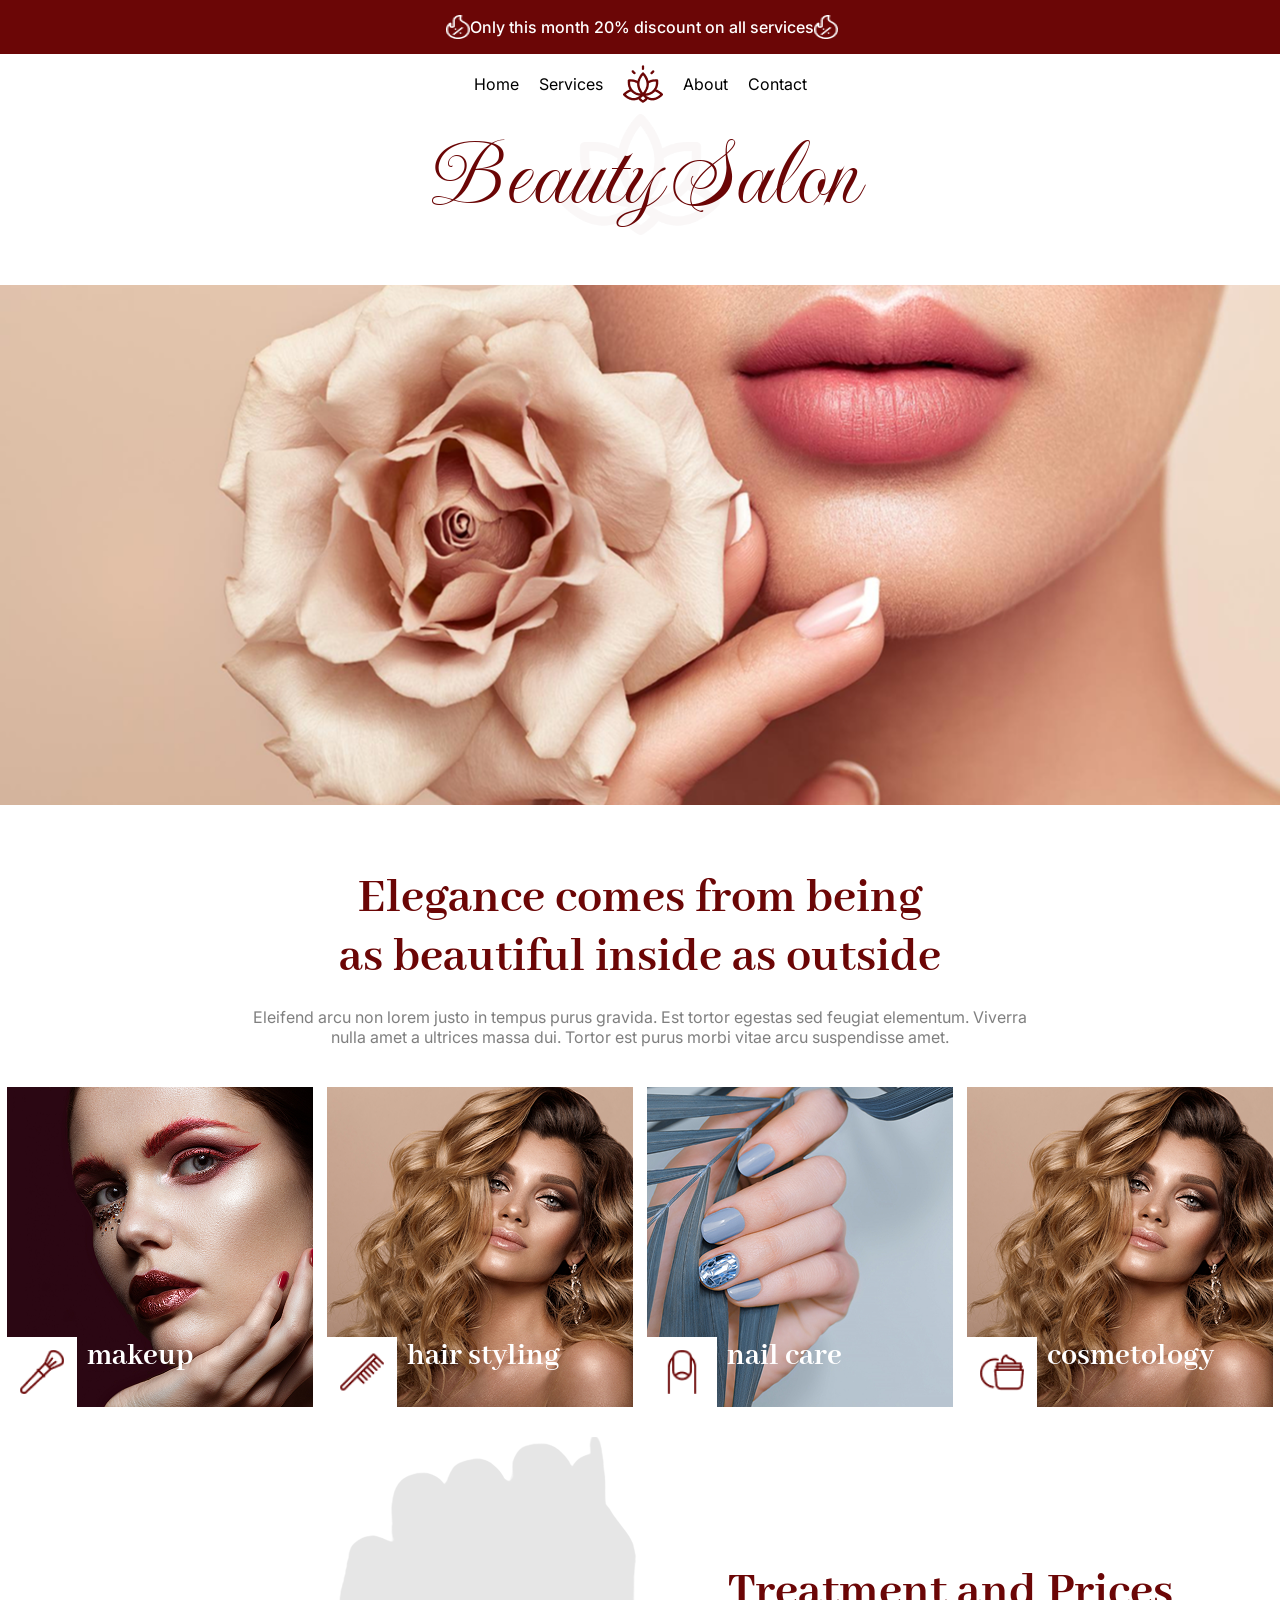
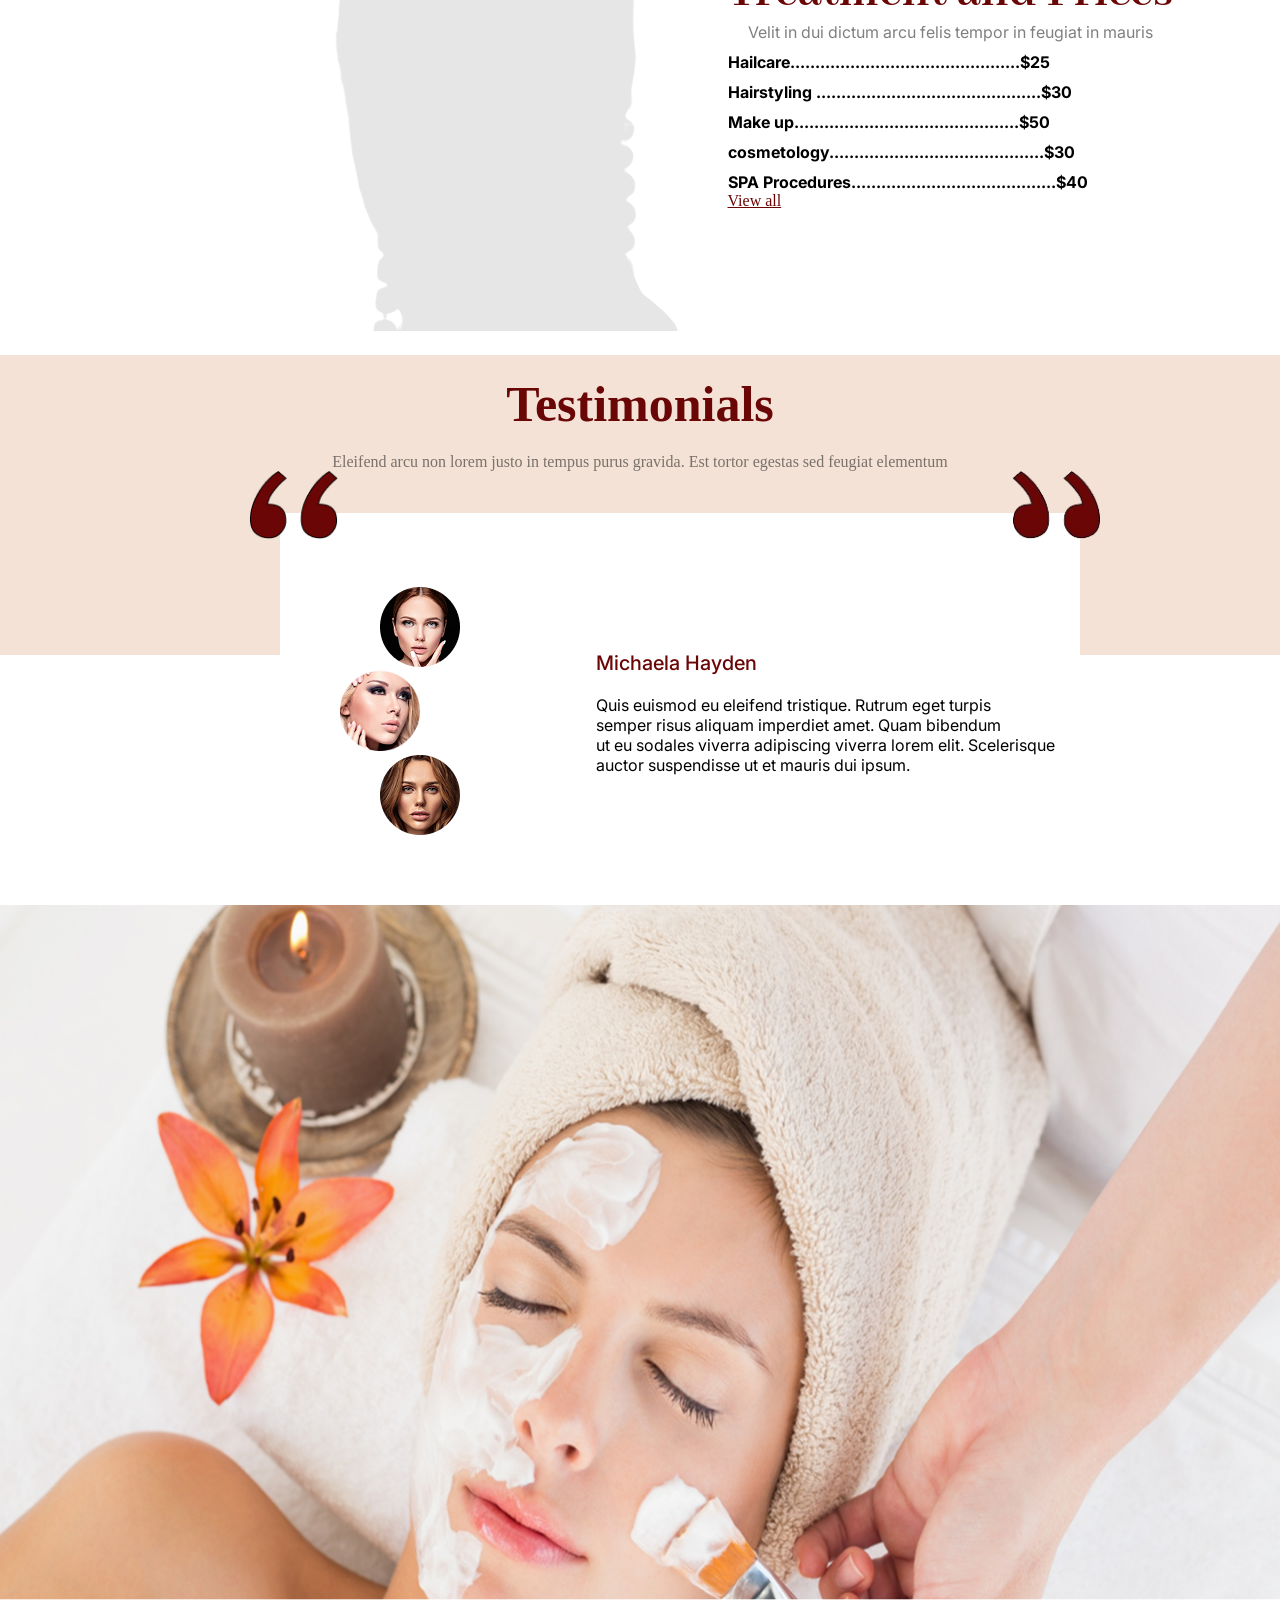
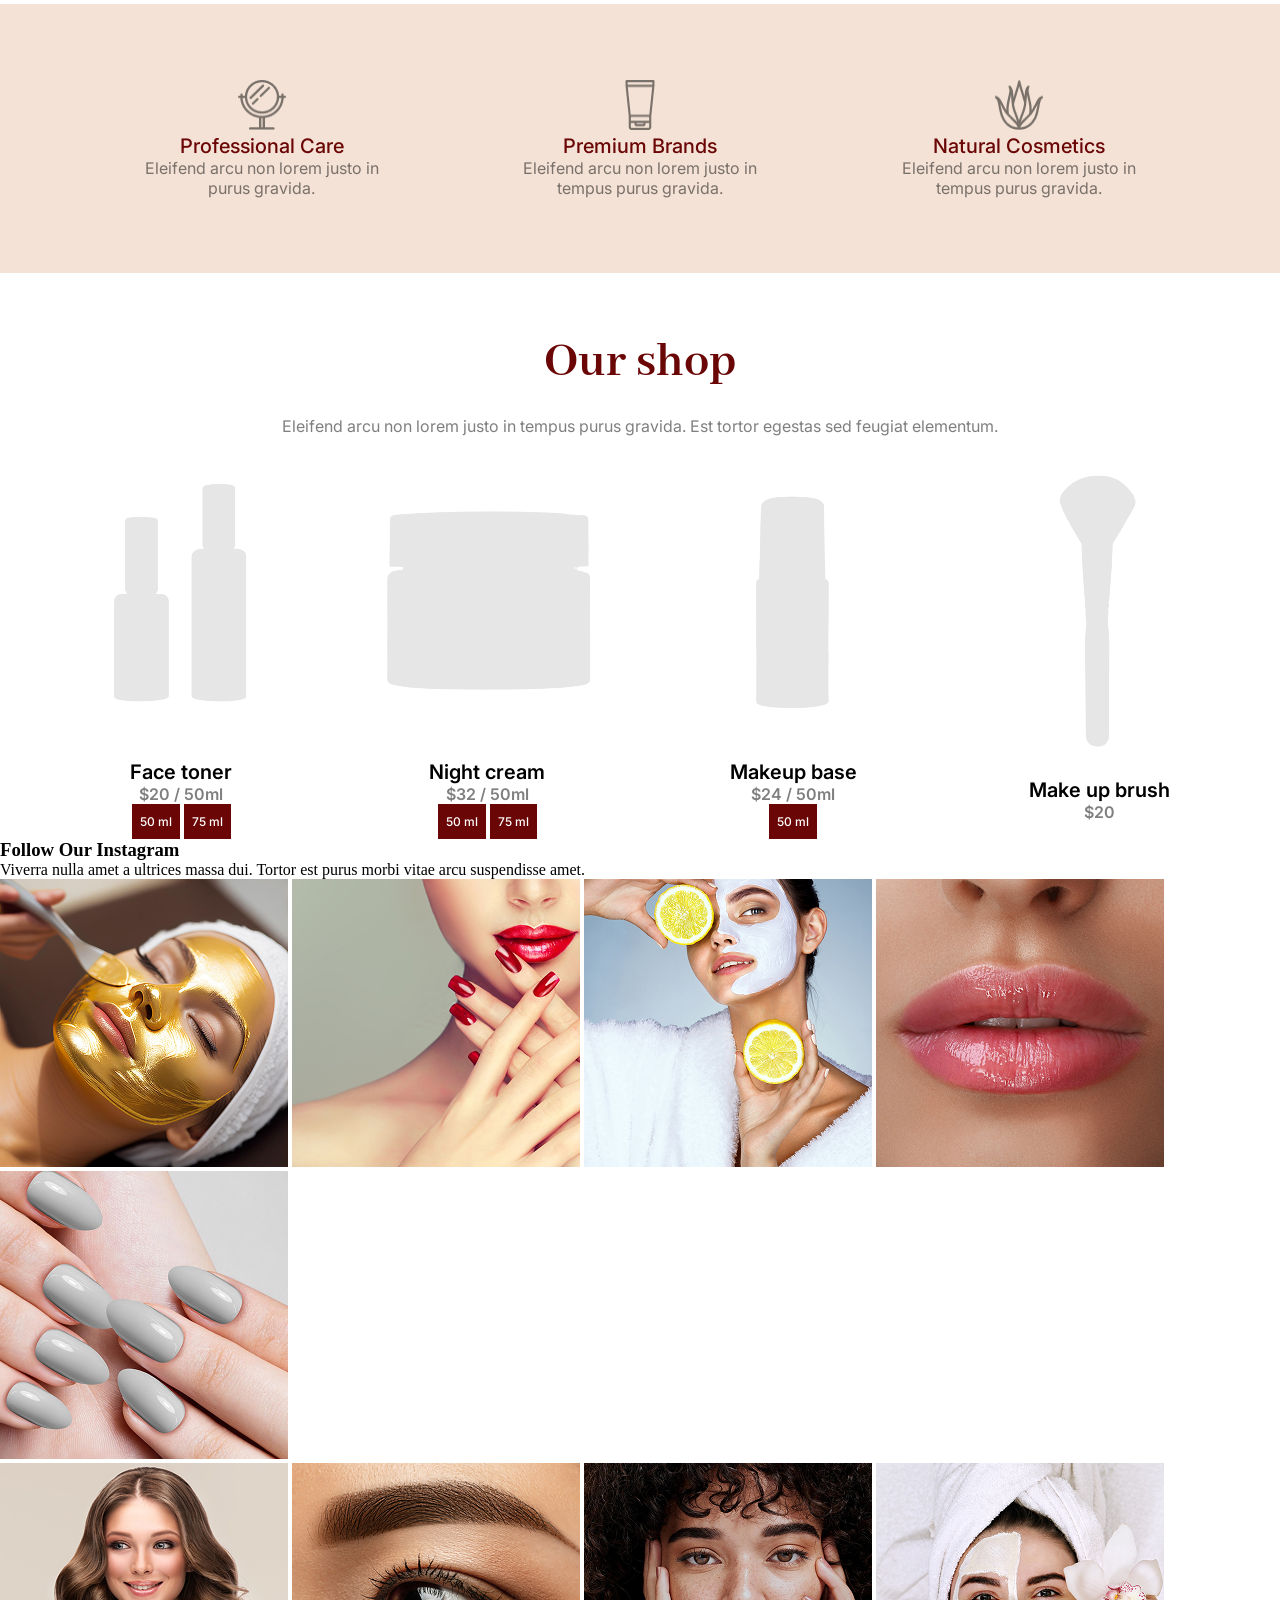
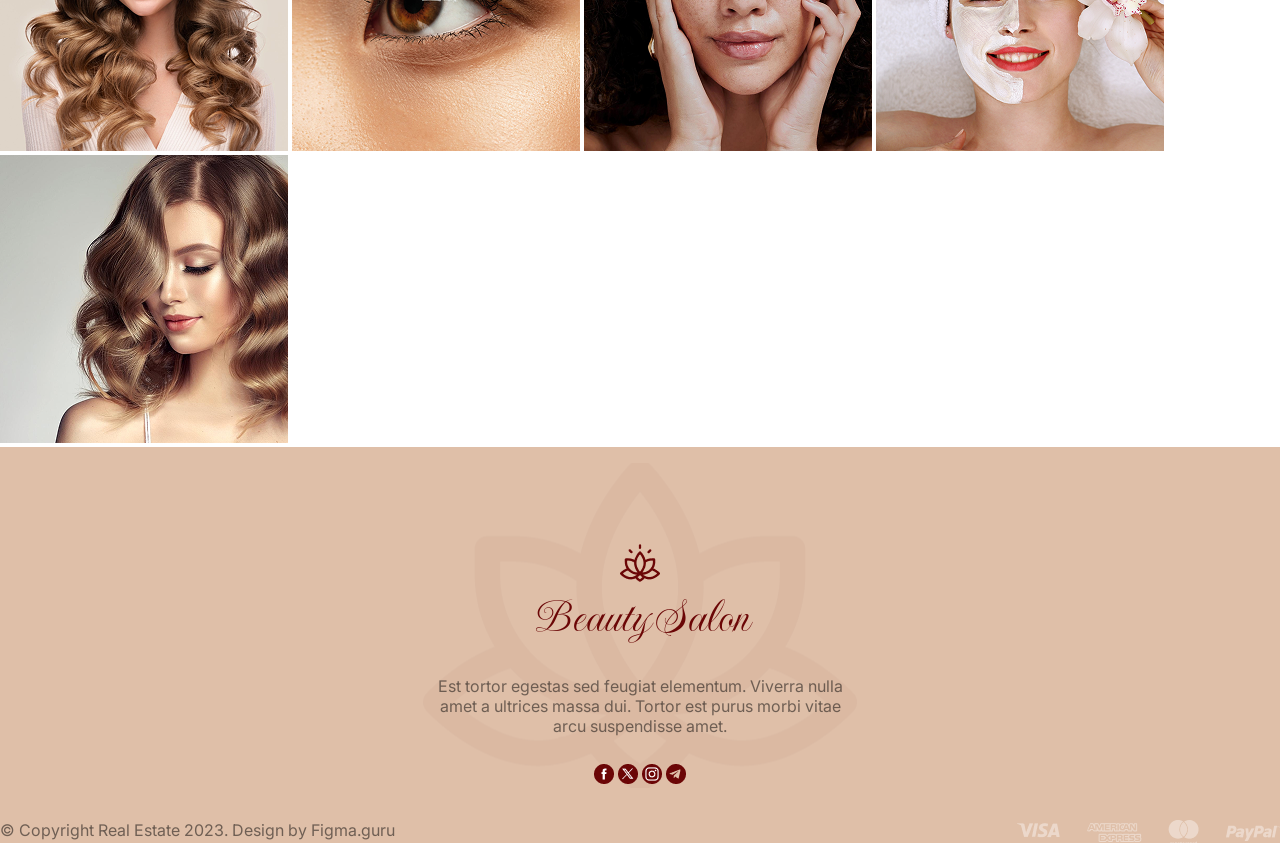
<file: index.html>
<!DOCTYPE html>
<html lang="en">

<head>
    <meta charset="UTF-8">
    <meta name="viewport" content="width=, initial-scale=1.0">
    <title>Document</title>
    <link rel="preconnect" href="https://fonts.googleapis.com">
    <link rel="preconnect" href="https://fonts.gstatic.com" crossorigin>
    <link
        href="https://fonts.googleapis.com/css2?family=Abhaya+Libre:wght@400;500;600;700;800&family=Imperial+Script&family=Inter:ital,opsz,wght@0,14..32,100..900;1,14..32,100..900&display=swap"
        rel="stylesheet">
    <link rel="stylesheet" href="./css/common.css">
    <link rel="stylesheet" href="./css/home.css">
</head>

<body>
    <header>
        <div class="top-part">
            <img src="./images/Icon.png" alt="icon">
            <p>Only this month 20% discount on all services</p>
            <img src="./images/Icon.png" alt="icon">
        </div>
        <nav>
            <ul class="menu">
                <li><a href="index.html">Home</a></li>
                <li><a href="services.html">Services</a></li>
                <img src="./images/logo.png" alt="logo">
                <li><a href="about.html">About</a></li>
                <li><a href="contact.html">Contact</a></li>
            </ul>
        </nav>
    </header>
    <section>
        <div class="first-section">
            <h1>Beauty Salon</h1>
            <img src="./images/rose-girl.png" alt="rose-girl">
        </div>
    </section>
    <!-- model part -->
    <section>
        <div class="top-content">
            <h3>Elegance comes from being<br>as beautiful inside as outside</h3>
            <p>Eleifend arcu non lorem justo in tempus purus gravida. Est tortor egestas sed feugiat elementum.
                Viverra<br>nulla amet a ultrices massa dui. Tortor est purus morbi vitae arcu suspendisse amet.</p>
        </div>
        <div class="images">
            <div class="makeup">
                <img src="./images/makeup-icon.png" alt="">
                <p>makeup</p>
            </div>
            <div class="hairstyling">
                <img src="./images/hairstyling-icon.png" alt="">
                <p>hair styling</p>
            </div>
            <div class="nailcare">
                <img src="./images/nailcare-icon.png" alt="">
                <p>nail care</p>
            </div>
            <div class="cosmetology">
                <img src="./images/cosmetology-icon.png" alt="">
                <p>cosmetology</p>
            </div>
        </div>
    </section>
    <!-- menu -->
    <section>
        <div class="menu">
            <div class="image">
                <img src="./images/hand-img.png" alt="hand-img">
            </div>
            <div class="list">
                <h3>Treatment and Prices</h3>
                <p>Velit in dui dictum arcu felis tempor in feugiat in mauris</p>
                <h4>Hailcare<span>..............................................$25</span></h4>
                <h4>Hairstyling <span>.............................................$30</span></h4>
                <h4>Make up<span>.............................................$50</span></h4>
                <h4>cosmetology<span>...........................................$30</span></h4>
                <h4>SPA Procedures<span>.........................................$40</span></h4>
                <a href="#">View all</a>
            </div>
    </section>
    <section>
        <div class="testimonials">
            <div class="testimonials-top">
                <h3>Testimonials</h3>
                <p>Eleifend arcu non lorem justo in tempus purus gravida. Est tortor egestas sed feugiat elementum</p>
                <img class="start" src="./images/qotation start.png" alt="qotation-start">
                <img class="end" src="./images/qotation end.png" alt="qotation-start">
            </div>
            <div class="client-review">
                <div class="client-images">
                    <img src="./images/testinomials img1.png" alt="testinomials">
                    <img class="center" src="./images/testinomials img2.png" alt="testinomials">
                    <img src="./images/testinomials img3.png" alt="testinomials">
                </div>
                <div class="client-name">
                    <h6>Michaela Hayden</h6>
                    <p>Quis euismod eu eleifend tristique. Rutrum eget turpis<br>semper risus aliquam imperdiet amet. Quam
                        bibendum <br>ut eu sodales viverra adipiscing viverra lorem elit. Scelerisque auctor suspendisse ut
                        et mauris dui ipsum.</p>
                </div>
            </div>
        </div>
    </section>
    <!-- SPA part -->
    <section>
        <div class="SPA-img">
            <img src="./images/SPA-img.png" alt="SPA-img">
        </div>
        <div class="three-boxes">
            <div class="box">
                <img src="./images/professional-care.png" alt="professional-care">
                <h6>Professional Care</h6>
                <p>Eleifend arcu non lorem justo in<br> purus gravida. </p>
            </div>
            <div class="box">
                <img src="./images/premium-brands.png" alt="premium-brands">
                <h6>Premium Brands</h6>
                <p>Eleifend arcu non lorem justo in <br>tempus purus gravida. </p>
            </div>
            <div class="box">
                <img src="./images/natural-cosmetics.png" alt="natural-cosmetics">
                <h6>Natural Cosmetics</h6>
                <p>Eleifend arcu non lorem justo in<br> tempus purus gravida. </p>
            </div>
        </div>
    </section>
    <!-- our shop -->
    <section>
        <div class="shop">
            <h3>Our shop</h3>
            <p>Eleifend arcu non lorem justo in tempus purus gravida. Est tortor egestas sed feugiat elementum.</p>
        </div>
        <div class="any-four">

            <div class="makeup">
                <img src="./images/face-toner.png" alt="mkp2">
                <h3>Face toner</h3>
                <p>$20 / 50ml</p>
                <button class="now">50 ml</button>
                <button class="now">75 ml</button>
            </div>
            <div class="makeup">
                <img src="./images/night-cream.png" alt="mkp3">
                <h3>Night cream</h3>
                <p>$32 / 50ml</p>
                <button class="now">50 ml</button>
                <button class="now">75 ml</button>
            </div>
            <div class="makeup">
                <img src="./images/makeup-base.png" alt="mkp1">
                <h3>Makeup base</h3>
                <p>$24 / 50ml </p>
                <button class="now">50 ml</button>

            </div>
            <div class="makeup">
                <img src="./images/makeup-brush.png" alt="mkp4">
                <h3>Make up brush</h3>
                <p>$20 </p>
            </div>
        </div>
    </section>
    <!-- Instagram part -->
    <section>
        <div class="Instagram">
            <h3>Follow Our Instagram</h3>
            <p>Viverra nulla amet a ultrices massa dui. Tortor est purus morbi vitae arcu suspendisse amet.</p>
        </div>
        <div class="ten-images">
            <div class="five">
                <img src="./images/facial-img1.png" alt="facial-img1">
                <img src="./images/hand-img1.png" alt="hand-img1">
                <img src="./images/facial-img2.png" alt="facial-img2">
                <img src="./images/lip-img.png" alt="lip-img">
                <img src="./images/hand-img2.png" alt="hand-img2">
            </div>
            <div class="five">
                <img src="./images/hair-img1.png" alt="hair-img1">
                <img src="./images/eye-img.png" alt="eye-img">
                <img src="./images/hair-img2.png" alt="hand-img2">
                <img src="./images/facial-img3.png" alt="facial-img3">
                <img src="./images/hair-img3.png" alt="hair-img3">
            </div>
        </div>
    </section>
    <footer>
        <div class="background">
            <div class="content">
                <img src="./images/logo.png" alt="Icon">
                <h6>Beauty Salon</h6>
                <p>Est tortor egestas sed feugiat elementum. Viverra nulla<br>amet a ultrices massa dui. Tortor est
                    purus morbi vitae<br>arcu suspendisse amet.</p>
                <div class="icons">
                    <!-- Image Map Generated by http://www.image-map.net/ -->
<img src="./images/Facebook.png" usemap="#image-map">

<map name="image-map">
    <area target="_blank" alt="facebook" title="facebook" href="https://www.facebook.com/" coords="16,1,7,-1,0,3,0,10,2,15,7,19,15,17,19,9" shape="poly">
</map>
                    <!-- Image Map Generated by http://www.image-map.net/ -->
<img src="./images/X.png" usemap="#image-map">

<map name="image-map">
    <area target="_blank" alt="x" title="x" href="https://x.com" coords="7,-1,0,5,0,9,0,13,5,17,15,18,18,10,14,1" shape="poly">
</map>
                    <!-- Image Map Generated by http://www.image-map.net/ -->
<img src="./images/Instagram.png" usemap="#image-map">

<map name="image-map">
    <area target="_blank" alt="instagram" title="instagram" href="https://www.instagram.com/" coords="9,0,2,3,1,10,2,16,11,19,19,10,16,2" shape="poly">
</map>
                    <!-- Image Map Generated by http://www.image-map.net/ -->
<img src="./images/Telegram.png" usemap="#image-map">

<map name="image-map">
    <area target="_blank" alt="telegram" title="telegram" href="https://web.telegram.org/" coords="9,0,1,2,1,12,5,16,14,17,18,8" shape="poly">
</map>
                </div>
            </div>
            <div class="last-content">
                <p>&copy; Copyright Real Estate 2023. Design by Figma.guru</p>
                <img src="./images/payment-icons.png" alt="payment-icon">
            </div>
        </div>
    </footer>
</body>

</html>
</file>
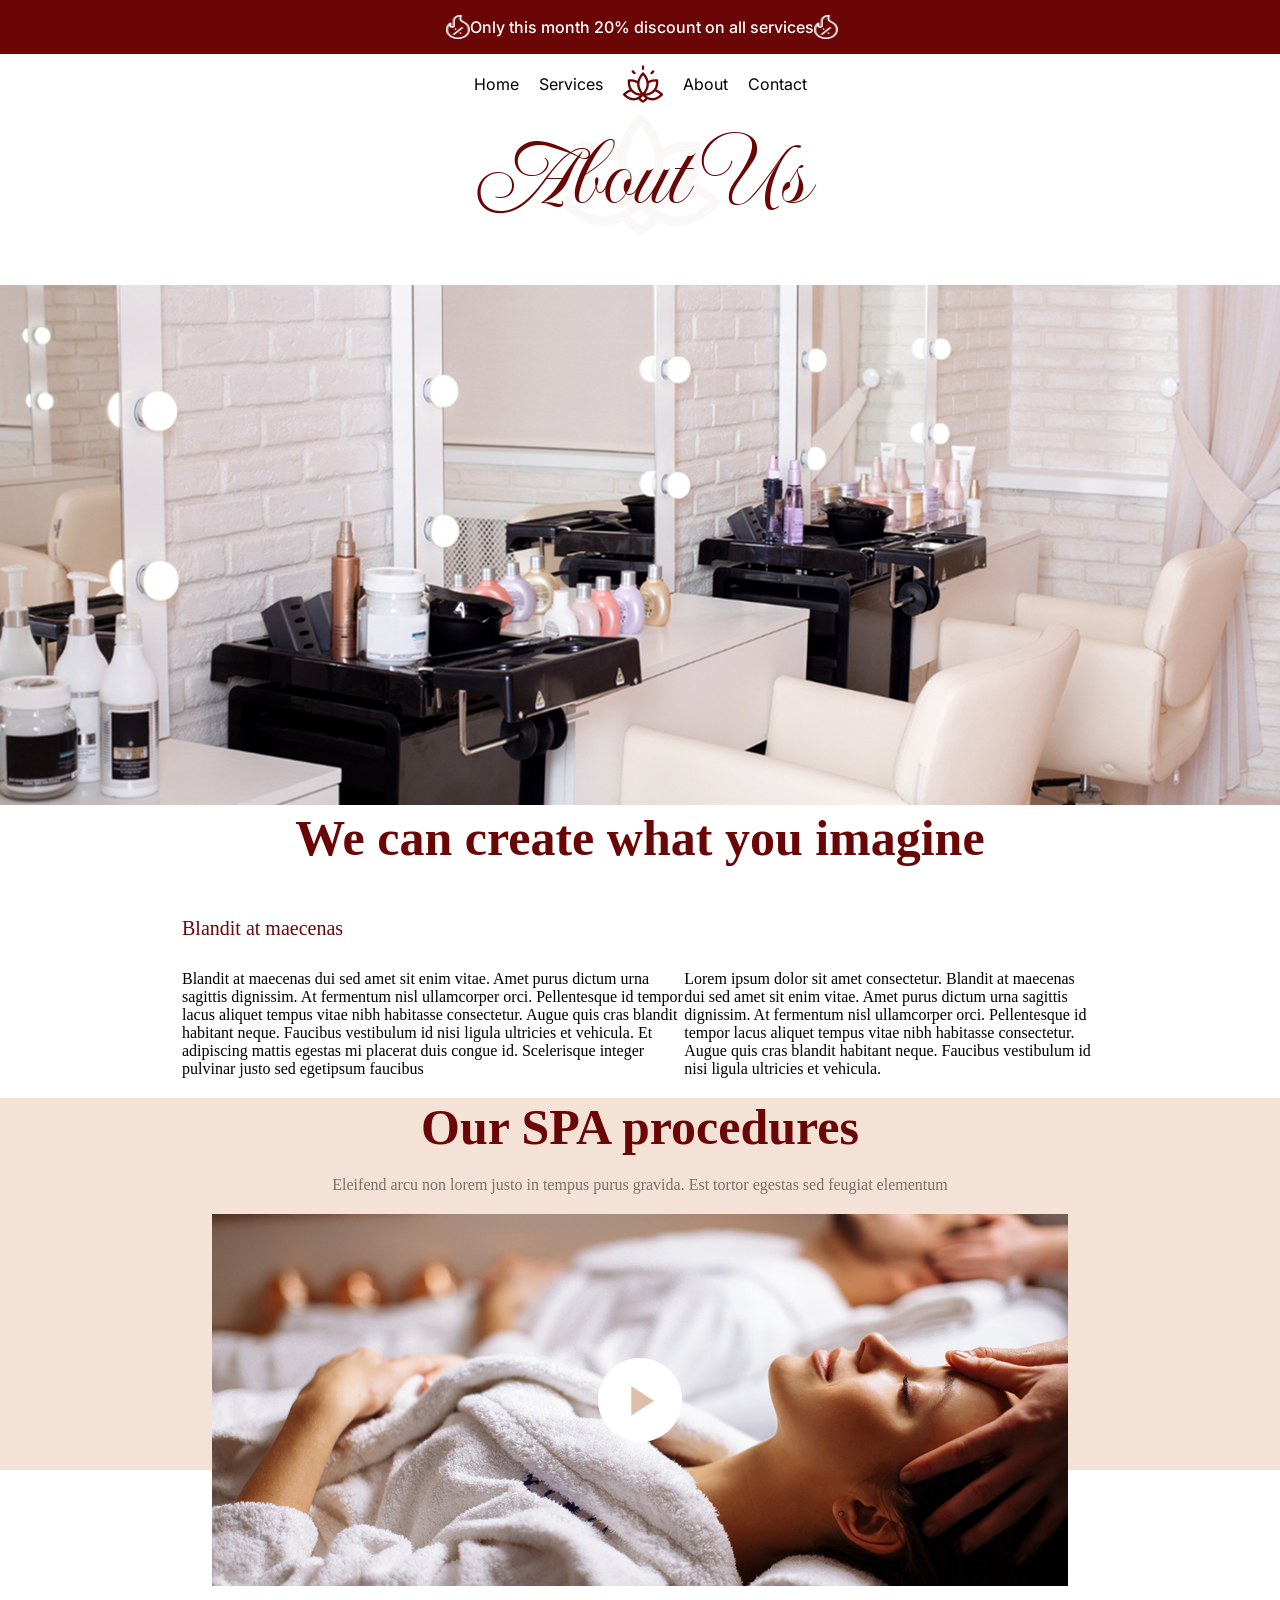
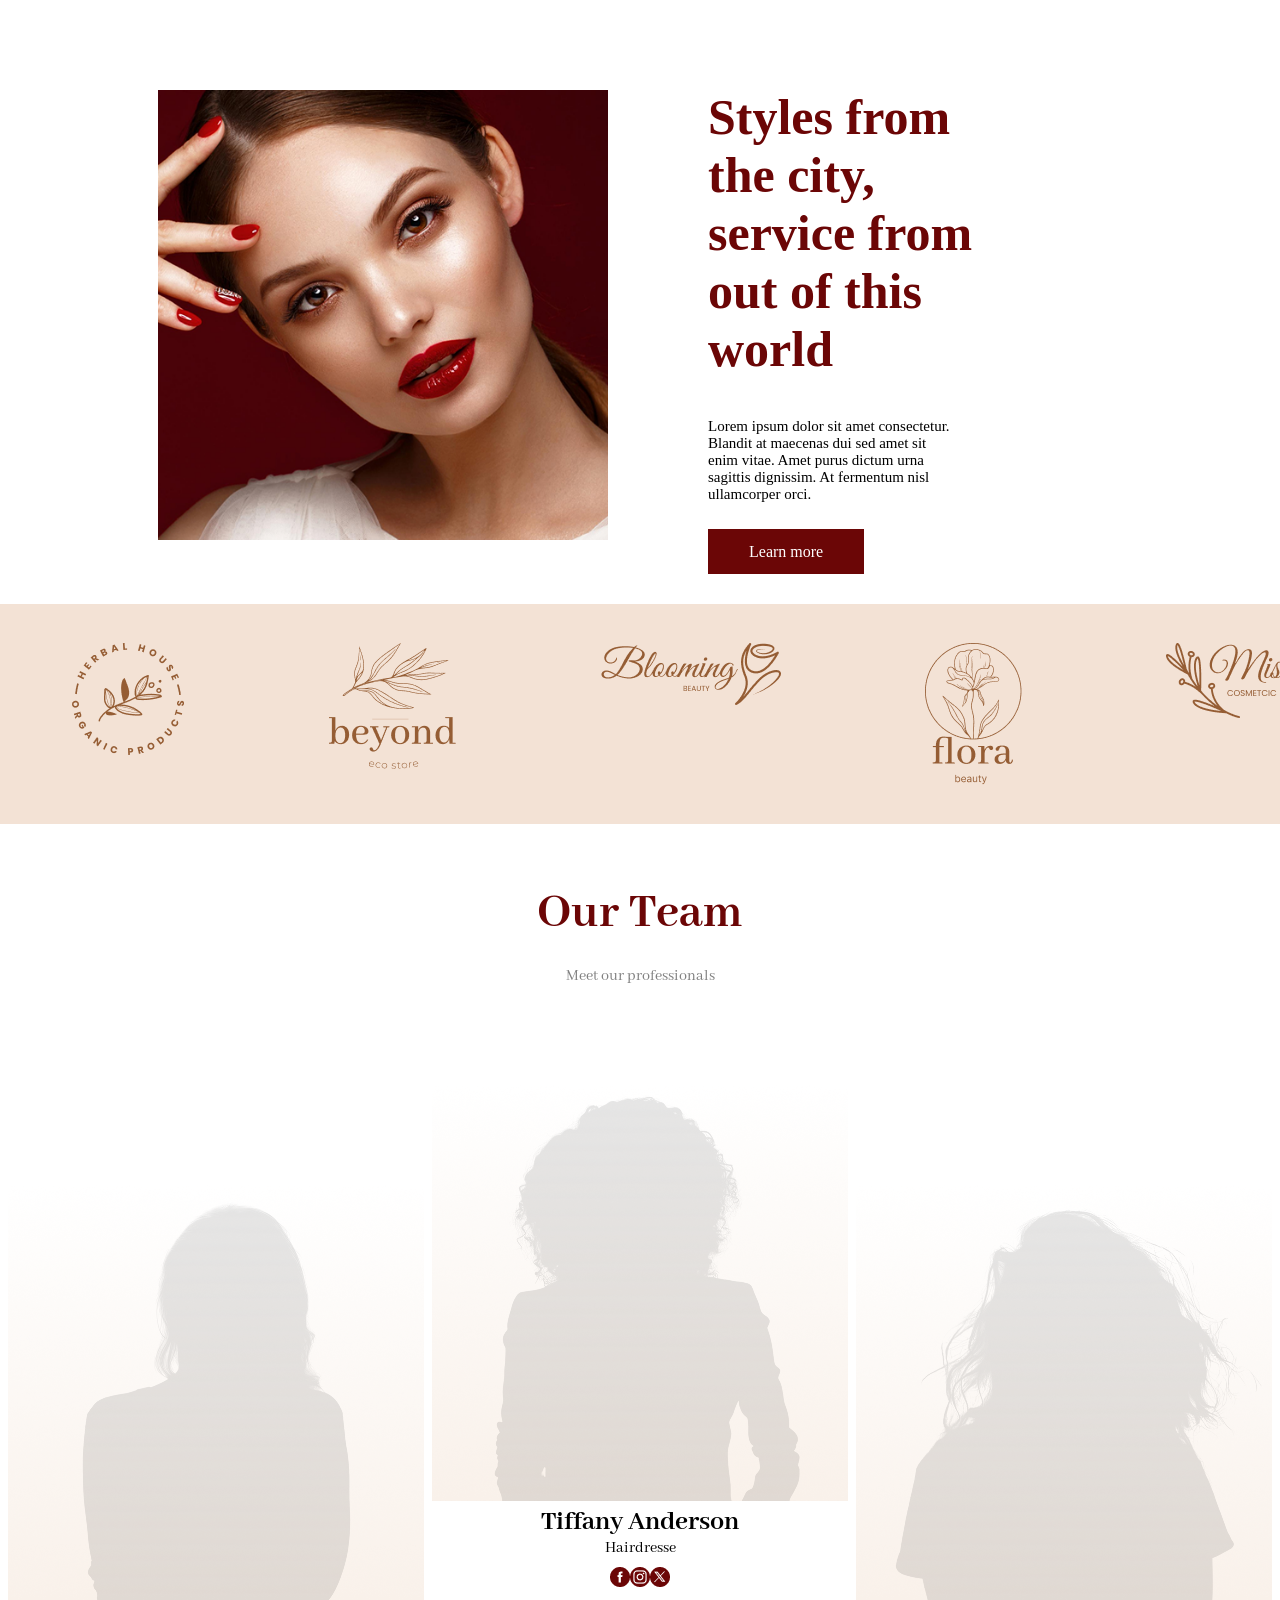
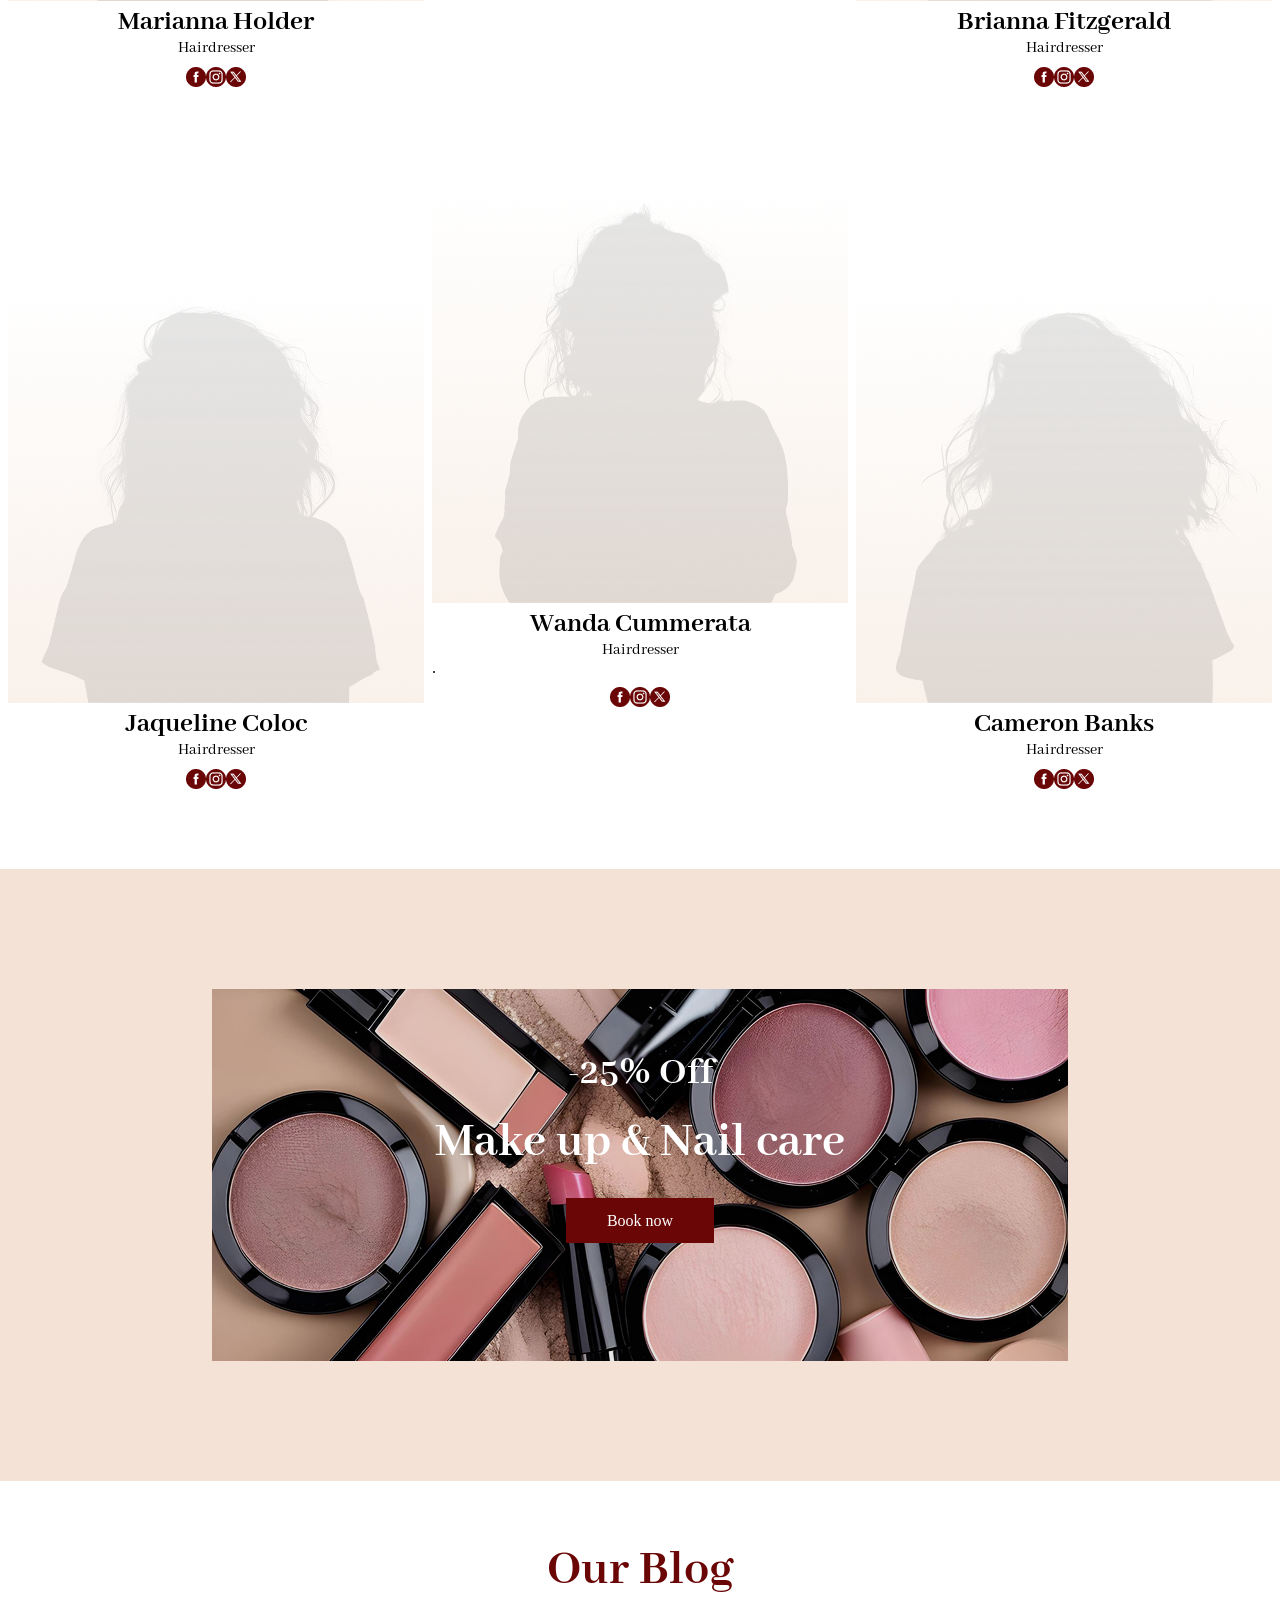
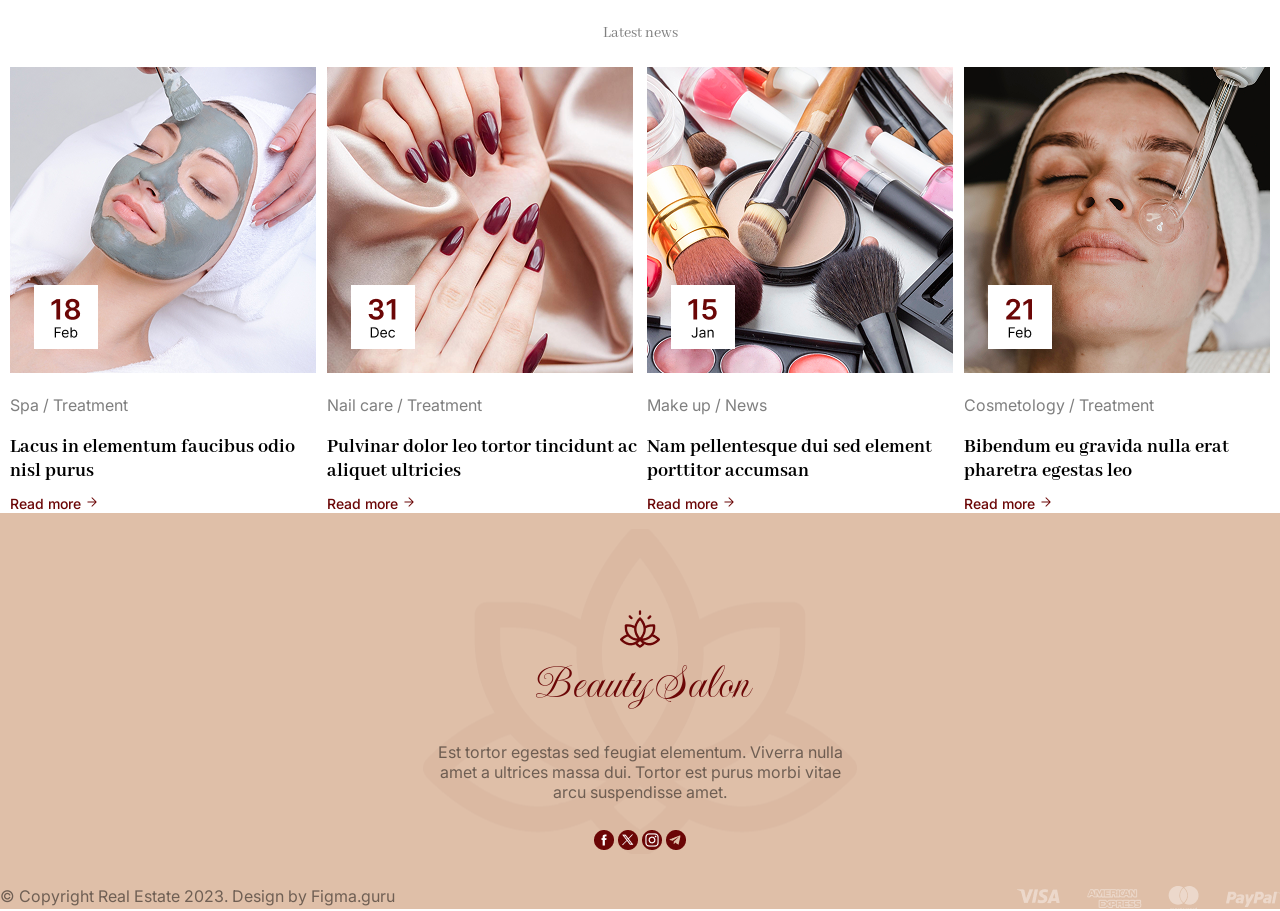
<file: about.html>
<!DOCTYPE html>
<html lang="en">

<head>
    <meta charset="UTF-8">
    <meta name="viewport" content="width=device-width, initial-scale=1.0">
    <title>Document</title>
    <link rel="preconnect" href="https://fonts.googleapis.com">
    <link rel="preconnect" href="https://fonts.gstatic.com" crossorigin>
    <link
        href="https://fonts.googleapis.com/css2?family=Abhaya+Libre:wght@400;500;600;700;800&family=Imperial+Script&family=Inter:ital,opsz,wght@0,14..32,100..900;1,14..32,100..900&display=swap"
        rel="stylesheet">

    <link rel="stylesheet" href="./css/about.css">
    <link rel="stylesheet" href="./css/common.css">
</head>

<body>
    <header>
        <div class="top-part">
            <img src="./images/Icon.png" alt="icon">
            <p>Only this month 20% discount on all services</p>
            <img src="./images/Icon.png" alt="icon">
        </div>
        <nav>
            <ul class="menu">
                <li><a href="index.html">Home</a></li>
                <li><a href="services.html">Services</a></li>
                <img src="./images/logo.png" alt="logo">
                <li><a href="about.html">About</a></li>
                <li><a href="contact.html">Contact</a></li>
            </ul>
        </nav>
    </header>
    <section>
        <div class="first-section">
            <h1>About Us</h1>
            <img src="./images/beauty-products.png" alt="beauty-products">
        </div>
    </section>
    <!-- imagine -->
    <section>
        <div class="imagine">
            <h3>We can create what you imagine</h3>
            <h6> Blandit at maecenas </h6>

            <div class="paragraghs">
                <p>Blandit at maecenas dui sed amet sit enim vitae. Amet purus dictum urna sagittis dignissim. At
                    fermentum nisl
                    ullamcorper orci. Pellentesque id tempor lacus aliquet tempus vitae nibh habitasse consectetur.
                    Augue quis
                    cras blandit habitant neque. Faucibus vestibulum id nisi ligula ultricies et vehicula.
                    Et adipiscing mattis egestas mi placerat duis congue id. Scelerisque integer pulvinar justo sed
                    egetipsum
                    faucibus</p>
                <p>Lorem ipsum dolor sit amet consectetur. Blandit at maecenas dui sed amet sit enim vitae. Amet purus
                    dictum urna sagittis dignissim. At fermentum nisl ullamcorper orci.
                    Pellentesque id tempor lacus aliquet tempus vitae nibh habitasse consectetur. Augue quis cras
                    blandit habitant neque. Faucibus vestibulum id nisi ligula ultricies et vehicula.</p>
            </div>
        </div>

    </section>


    <!-- Our SPA procedures -->
    <section>
        <div class="SPA">
            <h3>Our SPA procedures</h3>
            <p>Eleifend arcu non lorem justo in tempus purus gravida. Est tortor egestas sed feugiat elementum</p>

            <div class="video">
                <img src="images/facial-treatmant.png" alt="facial-treatmant">
            </div>
        </div>
    </section>

    <!-- style -->

    <section>
        <div class="forth-page">
            <div class="image">
                <img src="./images/beauty-model.png" alt="beauty-model">
            </div>
            <div class="right-contect">
                <h2>Styles from the city, service from out of this world</h2>
                <p>Lorem ipsum dolor sit amet consectetur. Blandit at maecenas dui sed amet sit enim vitae. Amet purus
                    dictum urna sagittis dignissim. At fermentum nisl ullamcorper orci.</p>

                <batten class="btn">Learn more</batten>
            </div>
    </section>

    <!-- logo -->

    <section>
        <div class="logo">
            <div class="logo-page">
                <img src="./images/herbal house.png" alt="herbal">
            </div>

            <div class="logo-page">

                <img src="./images/beyond nature.png" alt="beyond">
            </div>
            <div class="logo-page">

                <img src="./images/blooming beauty.png" alt="blooming">
            </div>
            <div class="logo-page">

                <img src="./images/flore beauty.png" alt="flore">
            </div>
            <div class="logo-page">

                <img src="./images/nature touch.png" alt="nature">

            </div>
        </div>
    </section>

    <!-- our team -->
    <section>
        <div class="our-team">
            <h2>Our Team</h2>
            <p>Meet our professionals</p>
        </div>
        <div class="girls">
            <div class="model-girl">
                <img src="./images/beauty-background.png" alt="beauty-background">
                <h5>Marianna Holder</h5>
                <p>Hairdresser</p>
                <div class="images">
                    <img src="./images/Facebook.png" alt="facebook-icon">
                    <img src="./images/Instagram.png" alt="Instagram">
                    <img src="./images/X.png" alt="X-icon">
                </div>
            </div>

            <div class="top">
                <img src="./images/cosmetic-background.png" alt="cosmetic-background">
                <h5>Tiffany Anderson</h5>
                <p>Hairdresse</p>
                <div class="images">
                    <img src="./images/Facebook.png" alt="facebook-icon">
                    <img src="./images/Instagram.png" alt="Instagram">
                    <img src="./images/X.png" alt="X-icon">
                </div>
            </div>

            <div class="model-girl">
                <img src="./images/makeup-background.png" alt="makeup-background">
                <h5>Brianna Fitzgerald</h5>
                <p>Hairdresser</p>
                <divv class="images">
                    <img src="./images/Facebook.png" alt="facebook-icon">
                    <img src="./images/Instagram.png" alt="Instagram">
                    <img src="./images/X.png" alt="X-icon">
            </div>
        </div>
        </div>
        <div class="girls">
            <div class="model-girl">
                <img src="./images/softy-gradient.png" alt="softy-gradient">
                <h5>Jaqueline Coloc</h5>
                <p>Hairdresser</p>
                <div class="images">
                   <img src="./images/Facebook.png" alt="facebook-icon">
                    <img src="./images/Instagram.png" alt="Instagram">
                    <img src="./images/X.png" alt="X-icon">
                </div>
            </div>

            <div class="top">
                <img src="./images/cream-background.png" alt="cream-background">
                <h5>Wanda Cummerata</h5>
                <p>Hairdresser</p>.
                <div class="images">
                    <img src="./images/Facebook.png" alt="facebook-icon">
                    <img src="./images/Instagram.png" alt="Instagram">
                    <img src="./images/X.png" alt="X-icon">
                </div>
            </div>

            <div class="model-girl">
                <img src="./images/makeup-background.png" alt="makeup-background">
                <h5>Cameron Banks</h5>
                <p>Hairdresser</p>
                <div class="images">
                    <img src="./images/Facebook.png" alt="facebook-icon">
                    <img src="./images/Instagram.png" alt="Instagram">
                    <img src="./images/X.png" alt="X-icon">
                </div>
            </div>
        </div>
    </section>
    <!-- book now -->
    <section>
        <div class="booking">
            <!-- <img src="./images/Vector.png" alt=""> -->
            <!-- <img class="left-lotus" src="./images/Vector (1).png" alt=""> -->
            <div class="text">

                <h5>-25% Off</h5>
                <h4>Make up & Nail care </h4>
                <batten class="now">Book now</batten>
            </div>
        </div>
    </section>

    <!-- our blog -->
    <section>
        <div class="our-blog">
            <h2>Our Blog</h2>
            <p>Latest news</p>
        </div>
        <div class="treatment">
            <div class="odia">
                <img src="./images/beauty care.png" alt="beauty">
                <p>Spa / Treatment</p>
                <h4>Lacus in elementum faucibus odio<br>nisl purus</h4>
                <span class="more">Read more</span>
                <img src="./images/arrow-right.png" alt="arrow-right">
            </div>

            <div class="odia">
            <img src="./images/pink beauty.png" alt="pink">
            <p>Nail care / Treatment </p>
            <h4>Pulvinar dolor leo tortor tincidunt ac<br>aliquet ultricies</h4>
            <span class="more">Read more</span>
            <img src="./images/arrow-right.png" alt="arrow-right">
            </div>

            <div class="odia">
            <img src="./images/makeup artist.png" alt="makeup">
            <p>Make up / News</p>
            <h4>Nam pellentesque dui sed element<br>porttitor accumsan</h4>
            <span class="more">Read more</span>
            <img src="./images/arrow-right.png" alt="arrow-right">
            </div>
            
            <div class="odia">
            <img src="./images/bridal glow.png" alt="bridal">
            <p>Cosmetology / Treatment</p>
            <h4>Bibendum eu gravida nulla erat<br>pharetra egestas leo</h4>
            <span class="more">Read more</span>
            <img src="./images/arrow-right.png" alt="arrow-right">
            </div>
        </div>

    </section>
    
<footer>
        <div class="background">
            <div class="content">
                <img src="./images/logo.png" alt="Icon">
                <h6>Beauty Salon</h6>
                <p>Est tortor egestas sed feugiat elementum. Viverra nulla<br>amet a ultrices massa dui. Tortor est
                    purus morbi vitae<br>arcu suspendisse amet.</p>
                <div class="icons">
                    <!-- Image Map Generated by http://www.image-map.net/ -->
<img src="./images/Facebook.png" usemap="#image-map">

<map name="image-map">
    <area target="_blank" alt="facebook" title="facebook" href="https://www.facebook.com/" coords="16,1,7,-1,0,3,0,10,2,15,7,19,15,17,19,9" shape="poly">
</map>
                    <!-- Image Map Generated by http://www.image-map.net/ -->
<img src="./images/X.png" usemap="#image-map">

<map name="image-map">
    <area target="_blank" alt="x" title="x" href="https://x.com" coords="7,-1,0,5,0,9,0,13,5,17,15,18,18,10,14,1" shape="poly">
</map>
                    <!-- Image Map Generated by http://www.image-map.net/ -->
<img src="./images/Instagram.png" usemap="#image-map">

<map name="image-map">
    <area target="_blank" alt="instagram" title="instagram" href="https://www.instagram.com/" coords="9,0,2,3,1,10,2,16,11,19,19,10,16,2" shape="poly">
</map>
                    <!-- Image Map Generated by http://www.image-map.net/ -->
<img src="./images/Telegram.png" usemap="#image-map">

<map name="image-map">
    <area target="_blank" alt="telegram" title="telegram" href="https://web.telegram.org/" coords="9,0,1,2,1,12,5,16,14,17,18,8" shape="poly">
</map>
                </div>
            </div>
            <div class="last-content">
                <p>&copy; Copyright Real Estate 2023. Design by Figma.guru</p>
                <img src="./images/payment-icons.png" alt="payment-icon">
            </div>
        </div>
    </footer>

</body>

</html>
</file>
<file: css/common.css>
*{
    padding: 0;
    margin: 0;
    box-sizing: 0;
}
header .top-part{
    border: 2px solid #6B0606;
    width: 100%;
    height: 50px;
    display: flex;
    background-color: #6B0606;
    color: white;
    align-items: center;
    justify-content: center;
}
header .top-part img{
    width: 24px;
    height: 24px;
    align-items: center;
}
header .top-part p{
    font-family: Inter;
    font-size: 16px;
    font-weight: 500;
}
.menu{
    display: flex;
    justify-content: center;
    gap: 20px;
    margin-top: 10px;
    align-items: center;
}
.menu img{
    width: 40px;
    height: 40px;
    align-items: center;
}
.menu li{
    list-style-type: none;
}
.menu li a{
    text-decoration: none;
    color: black;
    font-family: Inter;
    font-weight: 400;
    font-weight: 16px;
}
.menu li a:hover{
    color: #6B0606;
}
.first-section{
    margin-top: 10px;
    align-items: center;
    /* width: 256px;
    height: 195px; */
}
.first-section h1{
    font-family: Imperial Script;
    font-size: 100px;
    font-weight: 400;
    color: #6B0606;
    text-align: center;
    align-items: center;
    background-image: url(../images/main-logo.png);
    background-repeat: no-repeat;
    background-position: center;
    background-size: contain;
    /* width: 256px;
    height: 195px; */
}
.first-section img{
    height: 520px;
    width: 100%;
    margin-top: 50px;
}
.background{
    background-color: #DFBFA8;
    width: 100%;
    height: 380px;
    padding-top: 16px;
}
.content{
    background-image: url(../images/footer-main-logo.png);
    background-position: center;
    background-repeat: no-repeat;
}
.background .content{
    text-align: center;

}
.background .content img{
    width: 40px;
    height: 40px;
    margin-top: 80px;
}
.background .content h6{
    font-family: Imperial Script;
    font-size: 50px;
    font-weight: 400;
    text-align: center;
    color: #6B0606;
    margin-top: 0px;
}
.background .content p{
    color: #00000080;
    font-family: Inter;
    font-size: 16px;
    font-weight: 400;
    margin-top: 28px;
}
.background .content .icons img{
    width: 20px;
    height: 20px;
    margin-top: 28px;
}
.background .last-content p{
    font-family: Inter;
    font-size: 16px;
    font-weight: 400;
    color: #00000080;
}
.background .last-content{
    display: flex;
    justify-content: space-between;
    margin-top: 32px;
}
</file>
<file: css/home.css>
*{
    padding: 0;
    margin: 0;
    box-sizing: 0;
}
/* model part */
.top-content h3{
    font-family: Abhaya Libre;
    font-size: 50px;
    font-weight: 700;
    color: #6B0606;
    margin-top: 60px;
    text-align: center;
    
}
.top-content p{
    font-family: Inter;
    font-size: 16px;
    font-weight: 400;
    color: #00000080;
    margin-top: 20px;
    text-align: center;
    
}
.images{
    display: flex;
    margin-top: 40px;
    justify-content: space-around;
}
.images .makeup{
    background-image: url(../images/makeup.png);
    background-repeat: no-repeat;
    width: 306px;
    height: 320px;
    display: flex;
}
.images .makeup img{
    margin-top: 250px;
    margin-right: 10px;
}
.images .hairstyling{
    background-image: url(../images/hairstyling.png);
    background-repeat: no-repeat;
    width: 306px;
    height: 320px;
    display: flex;
}
.images .hairstyling img{
    margin-top: 250px;
    margin-right: 10px;
}
.images .nailcare{
    background-image: url(../images/nailcare.png);
    background-repeat: no-repeat;
    width: 306px;
    height: 320px;
    display: flex;
}
.images .nailcare img{
    margin-top: 250px;
    margin-right: 10px;
}.images .cosmetology{
    background-image: url(../images/hairstyling.png);
    background-repeat: no-repeat;
    width: 306px;
    height: 320px;
    display: flex;
}
.images .cosmetology img{
    margin-top: 250px;
    margin-right: 10px;
}
.images .makeup p{
    margin-top: 250px;
    font-family: Abhaya Libre;
    font-size: 32px;
    font-weight: 700;
    color: white;
}
.images .hairstyling p{
    margin-top: 250px;
    font-family: Abhaya Libre;
    font-size: 32px;
    font-weight: 700;
    color: white;
}

.images .nailcare p{
    margin-top: 250px;
    font-family: Abhaya Libre;
    font-size: 32px;
    font-weight: 700;
    color: white;
}
.images .cosmetology p{
    margin-top: 250px;
    font-family: Abhaya Libre;
    font-size: 32px;
    font-weight: 700;
    color: white;
}
 .ui-state-active, .ui-widget-content .ui-state-active, .ui-widget-header .ui-state-active, a.ui-button:active, .ui-button:active, .ui-button.ui-state-active:hover {
    border: 1px solid #6B0606;
    background-color: #6B0606;
    font-weight: normal;
    color: #ffffff;
}
#tabs ul li a {
    font-family: Inter;
    font-size: 16px;
    font-weight: 400;
}
#tabs #tabs-1 p{
    font-family: Inter;
    font-size: 16px;
    font-weight: 400;
}
#tabs #tabs-2 p{
    font-family: Inter;
    font-size: 16px;
    font-weight: 400;
}
#tabs #tabs-3 p{
    font-family: Inter;
    font-size: 16px;
    font-weight: 400;
}
#tabs{
    margin-top: 40px;
    margin-bottom: 40px;
}
#tabs h3{
    font-family: Abhaya libre;
    font-weight: 700;
    font-size: 50px;
    color: #6B0606;
    text-align: center;
    margin-top: 30px;
    margin-bottom: 10px;
}
/* menu */
.menu .image {
    margin-top: 20px;
    margin-left: 50px;
    margin-bottom: 20px;

}
.menu .image img {
    width: 550px;
    height: 494px;
}

.menu .list a {
    color: #6B0606;
    margin-top: 20px;
}

.menu .list h3 {
    font-family: Abhaya libre;
    font-weight: 700;
    font-size: 50px;
    color: #6B0606;
    text-align: center;
}

.menu .list p {
    text-align: center;
    font-size: 16px;
    font-family: Inter;
    font-weight: 400px;
    color: gray;
}
.menu .list h4{
    font-size: 16px;
    font-family: Inter;
    font-weight: 400px;
    margin-top: 10px;
}

.testimonials{
    background-color: #F3E2D5;
    height: 300px;
    width: 100%;
  } 
.testimonials .testimonials-top h3{
   font-family: Abhaya Libre Medium;
   font-weight: 700 ;
   font-size: 50px;
   color: #6B0606;
   text-align: center;
   padding-bottom: 20px;
   padding-top: 20px;

}   
.testimonials .testimonials-top p{
    color: #00000080;
    text-align: center;
}
.testimonials .client-review {
    width: 800px;
    height: 400px;
    background-color: white;
    display: flex;
    align-items: center;
    margin-top: -30px;
    margin-left: 280px;

}
.testimonials .testimonials-top .start{
    width: 88px;
    height: 68px;
    padding-left: 250px;
}
.testimonials .testimonials-top .end{
    width: 88px;
    height: 68px;
    padding-left: 670px;
}
.testimonials .client-review .client-images .center{
    width: 80px;
    height: 80px;
    display: inline-block;
    margin-left: 60px;
}
.testimonials .client-review .client-images img{
    width: 80px;
    height: 80px;
    display: inline-block;
    margin-left: 100px;
}
.testimonials .client-review .client-name h6{
    font-family: Inter;
    font-size: 20px;
    font-weight: 500;
    color: #6B0606;
}
.testimonials .client-review .client-name p{
    font-family: Inter;
    font-size: 16px;
    font-weight: 400;
    margin-top: 20px;
}

/* SPA part */
.SPA-img img{
    width: 100%;
    height: 695px;
    margin-top: 250px;
}
.three-boxes{
    align-items: center;
    background-color: #F3E2D5;
    width: 100%;
    height: 269px;
    display: flex;
    justify-content: space-evenly;
}
.three-boxes .box{
    text-align: center;
}
.three-boxes .box img{
    width: 48px;
    height: 50px;
}
.three-boxes .box h6{
    color: #6B0606;
    font-family: Inter;
    font-size: 20px;
    font-weight: 500;
}
.three-boxes .box p{
    color: #00000080;
    font-family: Inter;
    font-size: 16px;
    font-weight: 400;
}
/* our shop */
.shop p {
    text-align: center;
    font-size: 16px;
    font-family: Inter;
    font-weight: 400px;
    color: #00000080;
    margin-top: 24px;
}
.shop h3 {
    font-family: Abhaya libre;
    font-weight: 700;
    font-size: 50px;
    color: #6B0606;
    text-align: center;
    margin-top: 60px;
}
.any-four{
    display: flex;
    align-items: center;
    justify-content: center;
    text-align: center;
}
.any-four .makeup img{
    width: 306px;
    height: 320px;
}
.any-four .makeup h3{
    font-family: Inter;
    font-weight: 600;
    font-size: 20px;
}
.any-four .makeup p{
    font-family: Inter;
    font-weight: 600;
    font-size: 16px;
    color: #00000080;
}
.any-four .makeup .now{
    font-family: Inter;
    font-weight: 500;
    font-size: 12px;
    background-color: #6B0606;
    border: #6B0606;
    padding-bottom: 10px;
    padding-left: 8px;
    padding-right: 8px;
    padding-top: 10px;
    color: #FFFFFF;
}
/* image-gallery */
.image-gallery .gallery {
    display: flex;
    flex-wrap: wrap;
    gap: 10px;
    justify-content: center;
}
.image-gallery .gallery li {
    list-style-type: none;
}
.image-gallery .gallery img {
    width: 288px;
    height: 288px;
}
.image-gallery h2 {
    font-family: Abhaya libre;
    font-weight: 700;
    font-size: 50px;
    color: #6B0606;
    text-align: center;
    margin-top: 50px;
    margin-bottom: 20px;
}
</file>
<file: css/about.css>
*{
    padding: 0;
    margin: 0;
    box-sizing: 0;

}
.imagine h3{
   font-family: Abhaya Libra;
   font-weight: 700;
   font-size: 50px;
   text-align: center;
   color: #6B0606;
   margin-bottom: 50px;
}
.imagine h6{
    font-family: Abhaya Libre Medium;
   font-weight: 500 ;
   font-size: 20px;
   color: #6B0606;
   margin-left: 182px;
   margin-bottom: 30px;

}
.imagine .paragraghs{
    display: flex;
    margin-left: 182px;
    margin-right: 182px;
    padding-bottom: 20px;
}

      /* our SAP procedures */
  .SPA{
    background-color: #F3E2D5;
    height: 372px;
     width: 100%;
  } 
.SPA h3{
    font-family: Abhaya Libre Medium;
   font-weight: 700 ;
   font-size: 50px;
   color: #6B0606;
   text-align: center;
   padding-bottom: 20px;

}   
.SPA p{
    color: #00000080;
    text-align: center;
}
.SPA .video{
    text-align: center;
    padding-top: 20px;
    padding-bottom: 20px;
    
}

     /* style */
.forth-page{
    margin-top: 100px;
    display: flex;
}
.forth-page .image img{
    width: 450px;
    height: 450px;
    margin-top: 120px;
    margin-bottom: 60px;
    margin-left: 158px;
} 
.forth-page .right-contect{
     padding-right: 130px; 
      padding-left: 100px;
}
.forth-page .right-contect h2{
    padding-top: 118px;
    /* margin-bottom: 337px; */
    margin-right: 148px;
     /* margin-left: 100px; */
     color: #6B0606;
     font-weight: 700;
     font-size: 50px;
}
.forth-page .right-contect p{
    width: 55%;
     color: #000000;
     font-weight: 30px;
     font-size: 15px;
     font-family: Regular;
     padding-top: 40px;
      margin-right: 148px;
     margin-bottom: 40px;
    
}

   
.forth-page .right-contect .btn{
    background-color:#6B0606;
    color: #FFFFFF;
    padding-right: 41px;
    padding-left: 41px;
    padding-top: 14px;
    padding-bottom: 14PX;
    text-align: center;
}

/* logo */

.logo{
   display: flex;
   background-color: #F3E2D5;
    height: 220px;
    justify-content: space-between;
    text-align: center;

} 
.logo .logo-page{

    padding-bottom: 39px;
    padding-left: 72px;
    padding-right: 72px;
    padding-top: 39px;
}

     /* our team */

.our-team h2{
    text-align: center;
    color: #6B0606;
    font-family: Abhaya Libre;
    font-size: 50px;
    padding-bottom: 24px;
    padding-top: 60px;
}
.our-team p{
    text-align: center;
    color: #00000080;
    font-family: Abhaya Libre;
    font-size: 16px;
}
.girls{
    margin-top: 100px;
    display: flex;
    justify-content: space-evenly;
}
.girls .model-girl{
    padding-top: 100px;
}
.girls .model-girl h5{
    font-size: 28px;
    text-align: center;
    font-family: Abhaya Libre;
    font-weight: 700;
}
.girls .model-girl p{
    font-size: 16px;
    text-align: center;
    font-family: Abhaya Libre;
    font-weight: 400;
}
.girls .top h5{
    font-size: 28px;
    text-align: center;
    font-family: Abhaya Libre;
    font-weight: 700;
}
.girls .top p{
    font-size: 16px;
    text-align: center;
    font-family: Abhaya Libre;
    font-weight: 400;
}
.girls .model-girl .images{
    display: flex;
    align-items: center;
}
.girls .top .images{
    display: flex;
    justify-content: center;
    padding-top: 10px;
    /* text-align: center; */
}
.girls .model-girl .images{
    display: flex;
    justify-content: center;
    padding-top: 10px;
    /* text-align: center; */
}
    /* book now */
.booking{
    height: 612px;
    background-color: #F3E2D5;
    margin-top: 80px;
}
.booking{
    background-image: url(../images/glam\ beauty.png);
    background-position: center;
    background-repeat: no-repeat;
    text-align: center;
    /* padding-top: 120px;
    padding-bottom: 120PX;
    padding-left: 292px;
    padding-right: 292px;
    margin-bottom: 255px; */

}
.booking .text h5{
 font-size: 40px;
    text-align: center;
    font-family: Abhaya Libre;
    font-weight: 700;
    color: #FFFFFF;
     padding-top: 180px;
    padding-bottom: 16PX;
    padding-left: 292px;
    padding-right: 292px;
    
}
.booking .text h4{
 font-size: 50px;
    text-align: center;
    font-family: Abhaya Libre;
    font-weight: 700;
    color: #FFFFFF;
    /* margin-bottom: 255px; */
     padding-bottom: 40PX;
}
.booking .now{
background-color:#6B0606;
    color: #FFFFFF;
    padding-right: 41px;
    padding-left: 41px;
    padding-top: 14px;
    padding-bottom: 14PX;
    text-align: center;
    /* margin-top: 50px; */
}
     /* our blog */
.our-blog h2{
    text-align: center;
    color: #6B0606;
    font-family: Abhaya Libre;
    font-size: 50px;
    padding-bottom: 24px;
    padding-top: 60px;
}
.our-blog p{
    text-align: center;
    color: #00000080;
    font-family: Abhaya Libre;
    font-size: 16px;
    margin-bottom: 25px;
}
.treatment{
    display: flex;
    /* gap: 20px; */
    justify-content: space-evenly;
    /* padding-left: 27px; */
}
.treatment .odia p{
    padding-top: 18px;
    padding-bottom: 20px;
    font-size: 16px;
    font-weight: 400;
    font-family: inter;
    color: #00000080;

}
.treatment .odia h4{
    /* padding-top: 27px; */
    padding-bottom: 12px;
    font-family: Abhaya Libre;
    font-size: 20px;
    font-weight: 700;
    /* margin-right: 40px; */
}
.treatment .odia .more{
    color: #6B0606;
    font-family: Inter;
    font-weight: 500;
    font-size: 14px;
}
</file>
